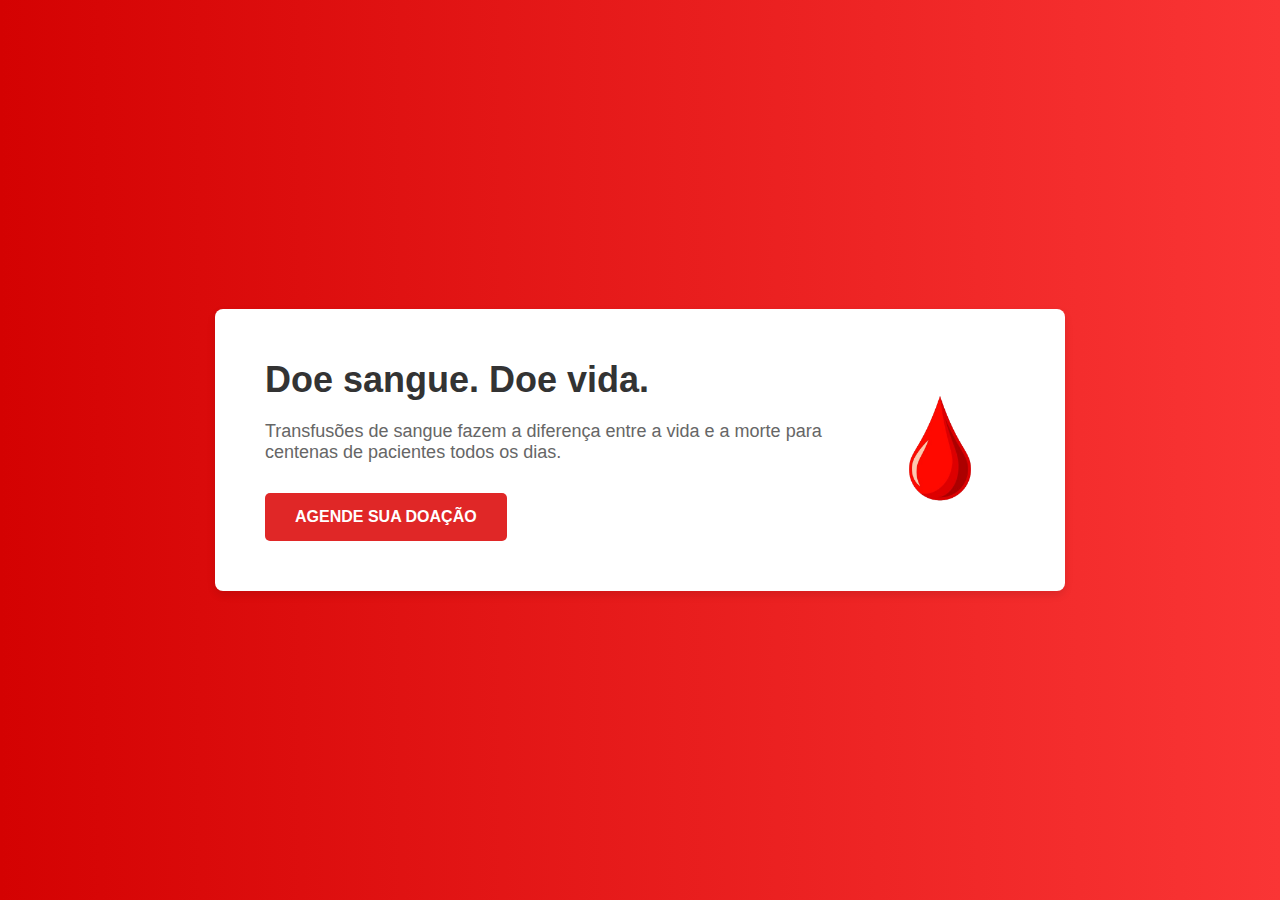
<file: index.html>
<!DOCTYPE html>
<html lang="pt-BR">

<head>
    <meta charset="UTF-8">
    <meta name="viewport" content="width=device-width, initial-scale=1.0">
    <title>Colsan - Doe Sangue</title>
    <link rel="icon" type="image/x-icon" href="img/sangue.png">
    <style>
        body {
            font-family: Arial, sans-serif;
            margin: 0;
            padding: 0;
            background: rgb(255, 2, 2);
            background: linear-gradient(90deg, rgb(179, 3, 3) 0%, rgb(212, 2, 2) 0%, rgb(250, 53, 53));
            display: flex;
            justify-content: center;
            align-items: center;
            min-height: 100vh;
            flex-direction: column;
        }

        .container {
            display: flex;
            justify-content: space-between;
            align-items: center;
            padding: 50px;
            background-color: #fff;
            border-radius: 8px;
            box-shadow: 0 4px 8px rgba(0, 0, 0, 0.1);
        }

        .container img {
            width: 150px;
            height: auto;
        }

        .text {
            max-width: 600px;
        }

        .text h1 {
            color: #333;
            font-size: 36px;
            margin: 0;
            margin-bottom: 20px;
        }

        .text p {
            color: #666;
            font-size: 18px;
            margin: 0;
            margin-bottom: 30px;
        }

        .text a {
            display: inline-block;
            background-color: #e02727;
            color: #fff;
            padding: 15px 30px;
            text-decoration: none;
            font-weight: bold;
            border-radius: 5px;
        }
        
    </style>
</head>

<body>
    <div class="container">
        <div class="text">
            <h1>Doe sangue. Doe vida.</h1>
            <p>Transfusões de sangue fazem a diferença entre a vida e a morte para centenas de pacientes todos os dias.</p>
            <a href="escolha.html">AGENDE SUA DOAÇÃO</a>
        </div>
        <div class="image">
            <img src="img/sangue.png" alt="Gota de Sangue">
        </div>
    </div>
</body>

</html>
</file>
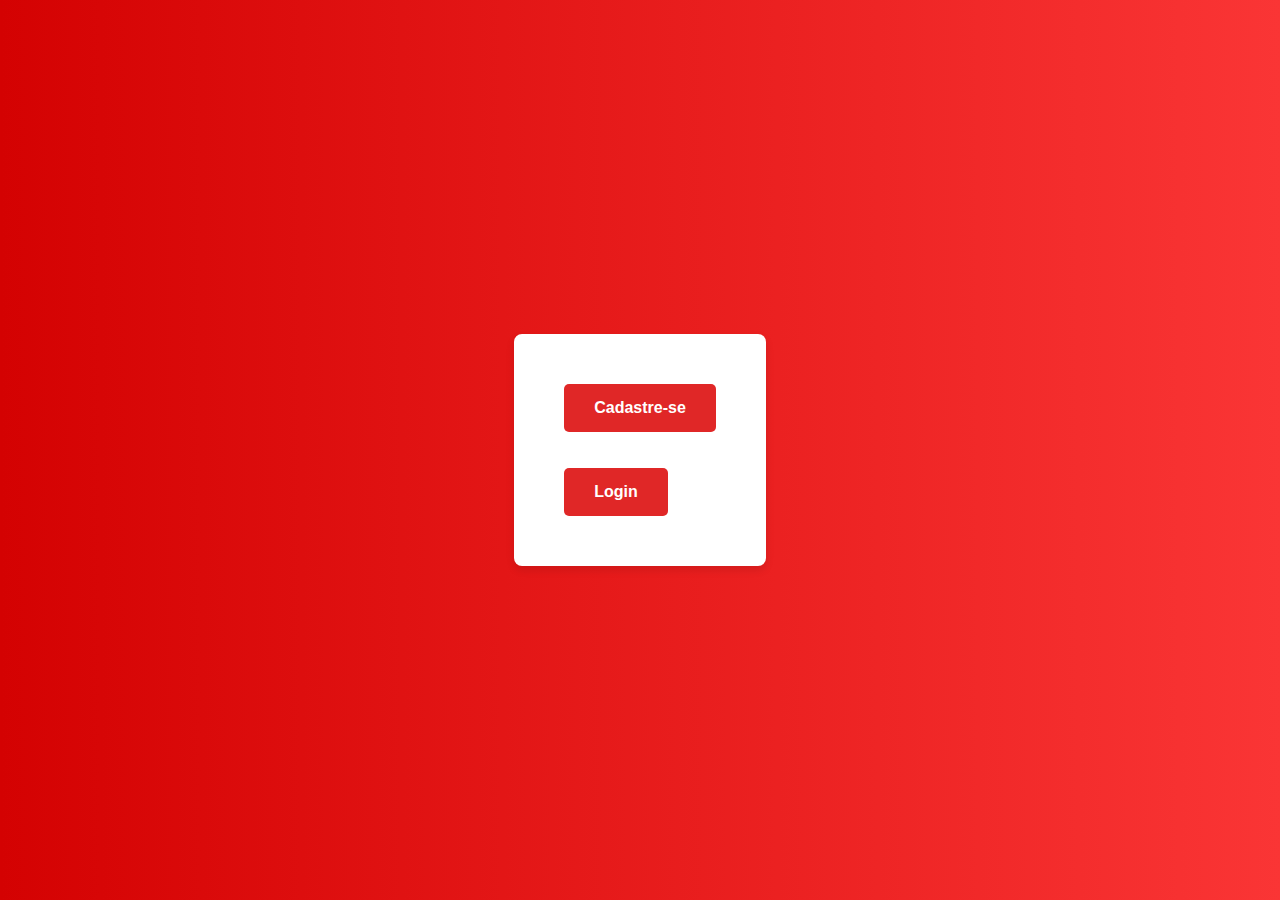
<file: escolha.html>
<!DOCTYPE html>
<html lang="pt-BR">

<head>
    <meta charset="UTF-8">
    <meta name="viewport" content="width=device-width, initial-scale=1.0">
    <title>Colsan - Doe Sangue</title>
    <link rel="icon" type="image/x-icon" href="img/sangue.png">
    <style>
        body {
            font-family: Arial, sans-serif;
            margin: 0;
            padding: 0;
            background: rgb(255, 2, 2);
            background: linear-gradient(90deg, rgb(179, 3, 3) 0%, rgb(212, 2, 2) 0%, rgb(250, 53, 53));
            display: flex;
            justify-content: center;
            align-items: center;
            min-height: 100vh;
            flex-direction: column;
        }

        .container {
            display: flex;
            justify-content: space-between;
            align-items: center;
            padding: 50px;
            background-color: #fff;
            border-radius: 8px;
            box-shadow: 0 4px 8px rgba(0, 0, 0, 0.1);
        }

        .container img {
            width: 150px;
            height: auto;
        }

        .text {
            max-width: 600px;
        }

        .text h1 {
            color: #333;
            font-size: 36px;
            margin: 0;
            margin-bottom: 20px;
        }

        .text p {
            color: #666;
            font-size: 18px;
            margin: 0;
            margin-bottom: 30px;
        }

        .text a {
            display: inline-block;
            background-color: #e02727;
            color: #fff;
            padding: 15px 30px;
            text-decoration: none;
            font-weight: bold;
            border-radius: 5px;
        }
        
    </style>
</head>

<body>
    <div class="container">
        <div class="text">
            <a href="cadastro.php">Cadastre-se</a>
            <br><br><br>
            <a href="login.php">Login</a>
        </div>
    </div>
</body>

</html>
</file>
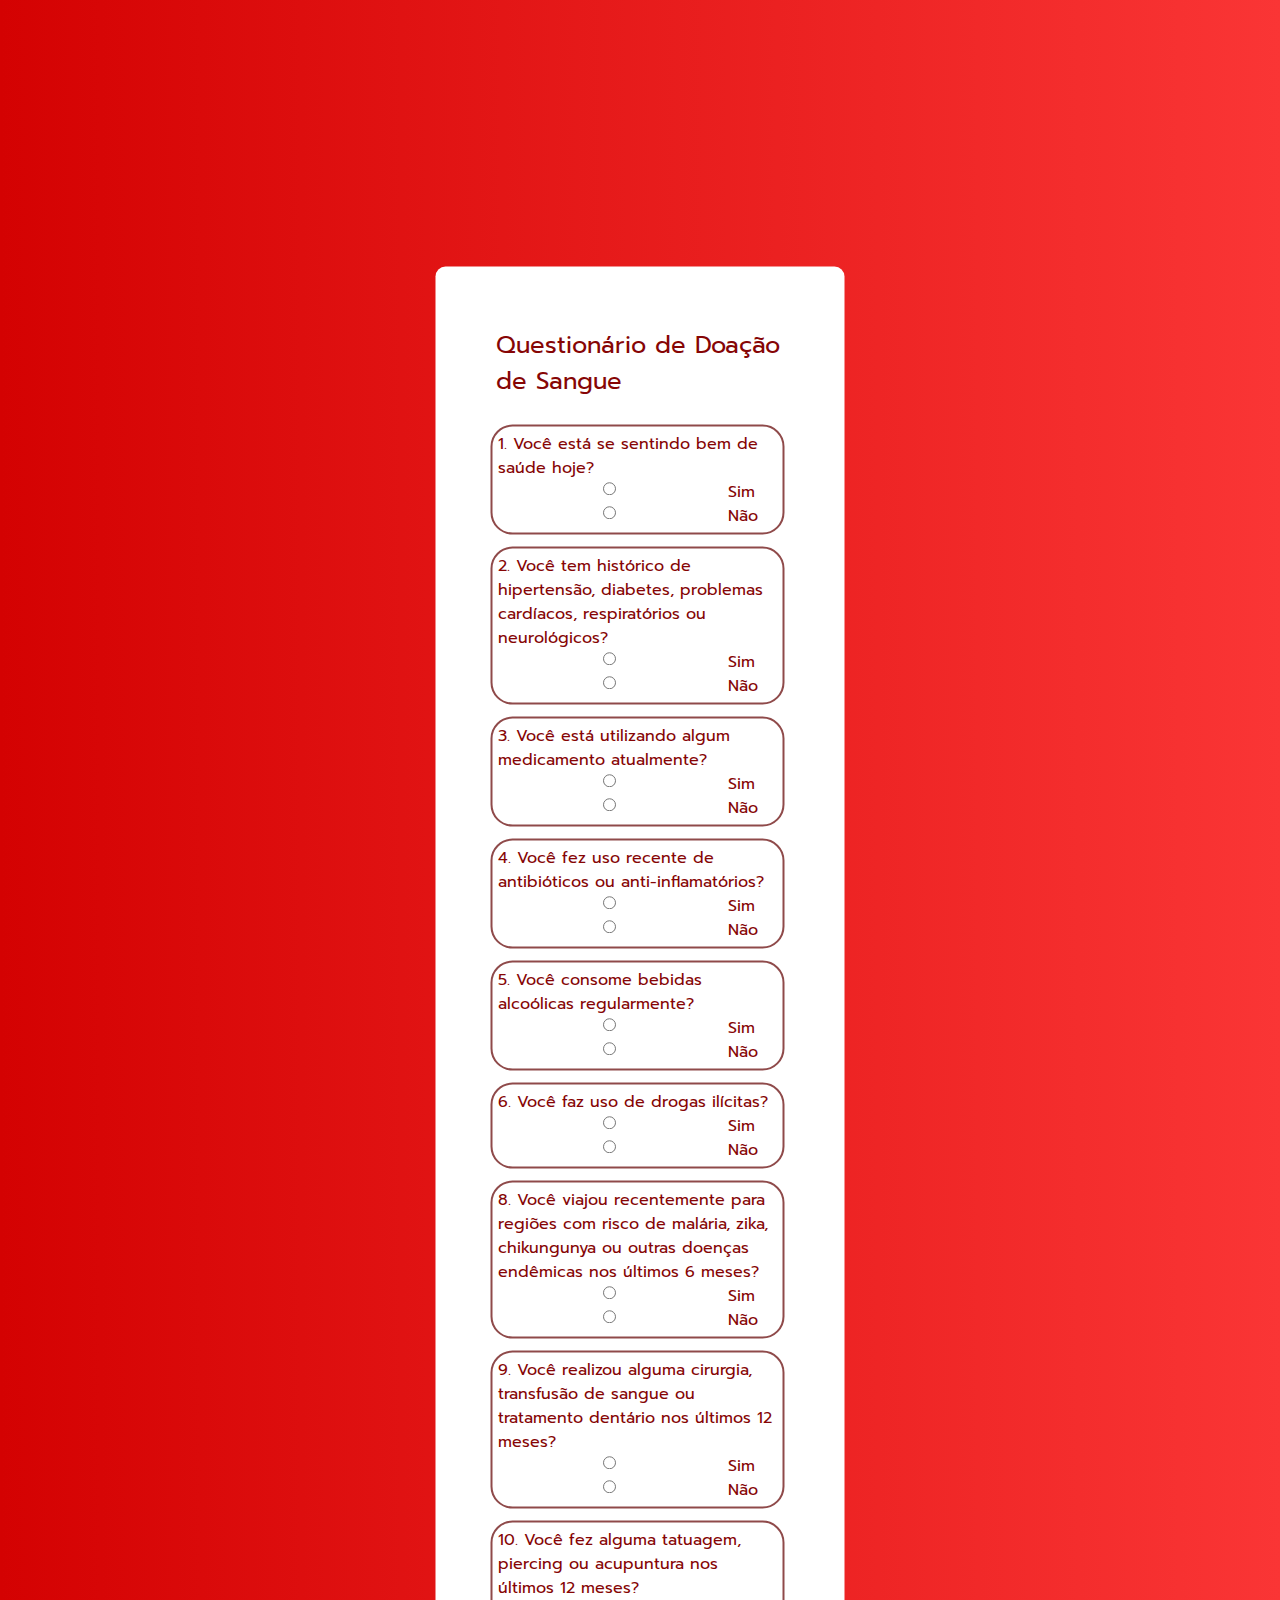
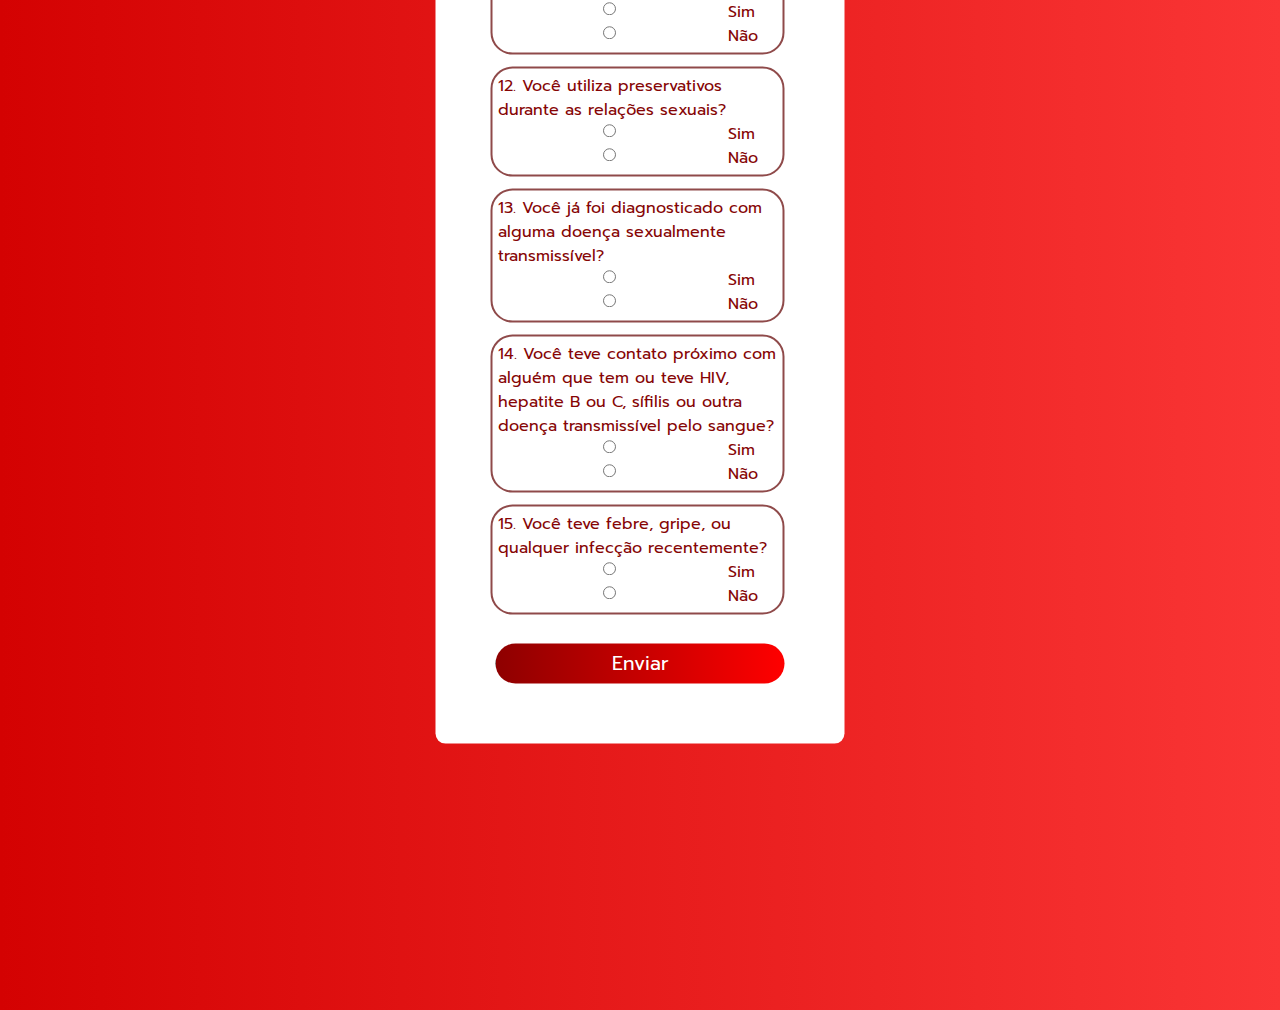
<file: questionário.html>
<!DOCTYPE html>
<html lang="pt-br">
<head>
    <meta charset="UTF-8">
    <meta name="viewport" content="width=device-width, initial-scale=1.0">
    <title>Colsan - Questionário</title>
    <link rel="icon" type="image/x-icon" href="img/sangue.png">
    <link rel="stylesheet" href="Style questionário.css">
    <script>
        function validarFormulario(event) {
            event.preventDefault(); // Evita o envio imediato do formulário

            const respostas = document.querySelectorAll('input[type="radio"]:checked');
            let alerta = false;

            respostas.forEach(resposta => {
                if (resposta.value === "errado") {
                    alerta = true;
                }
            });

            if (alerta) {
                alert("Não é possível agendar um horário para doar sangue.");
                document.querySelector('form').reset(); // Reinicia o formulário
                window.location.href = "index.html";
            } else {
                window.location.href = "agendamento.php"; // Redireciona para a página de agendamento
            }
        }
    </script>
</head>
<body>
    <div id="form">
        <form onsubmit="validarFormulario(event)">
            <div class="title">Questionário de Doação de Sangue</div>

            <div class="input">
                1. Você está se sentindo bem de saúde hoje? <br>
                <label><input type="radio" name="saude" value="certo"> Sim</label>
                <label><input type="radio" name="saude" value="errado"> Não</label>
            </div>

            <div class="input">
                2. Você tem histórico de hipertensão, diabetes, problemas cardíacos, respiratórios ou neurológicos? <br>
                <label><input type="radio" name="historico" value="errado"> Sim</label>
                <label><input type="radio" name="historico" value="certo"> Não</label>
            </div>

            <div class="input">
                3. Você está utilizando algum medicamento atualmente? <br>
                <label><input type="radio" name="medicamento" value="errado"> Sim</label>
                <label><input type="radio" name="medicamento" value="certo"> Não</label>
            </div>

            <div class="input">
                4. Você fez uso recente de antibióticos ou anti-inflamatórios? <br>
                <label><input type="radio" name="antibiotico" value="errado"> Sim</label>
                <label><input type="radio" name="antibiotico" value="certo"> Não</label>
            </div>

            <div class="input">
                5. Você consome bebidas alcoólicas regularmente? <br>
                <label><input type="radio" name="alcool" value="errado"> Sim</label>
                <label><input type="radio" name="alcool" value="certo"> Não</label>
            </div>

            <div class="input">
                6. Você faz uso de drogas ilícitas? <br>
                <label><input type="radio" name="drogas" value="errado"> Sim</label>
                <label><input type="radio" name="drogas" value="certo"> Não</label>
            </div>

            <div class="input">
                8. Você viajou recentemente para regiões com risco de malária, zika, chikungunya ou outras doenças endêmicas nos últimos 6 meses? <br>
                <label><input type="radio" name="viagem" value="errado"> Sim</label>
                <label><input type="radio" name="viagem" value="certo"> Não</label>
            </div>

            <div class="input">
                9. Você realizou alguma cirurgia, transfusão de sangue ou tratamento dentário nos últimos 12 meses? <br>
                <label><input type="radio" name="cirurgia" value="errado"> Sim</label>
                <label><input type="radio" name="cirurgia" value="certo"> Não</label>
            </div>

            <div class="input">
                10. Você fez alguma tatuagem, piercing ou acupuntura nos últimos 12 meses? <br>
                <label><input type="radio" name="tatuagem" value="errado"> Sim</label>
                <label><input type="radio" name="tatuagem" value="certo"> Não</label>
            </div>

            <div class="input">
                12. Você utiliza preservativos durante as relações sexuais? <br>
                <label><input type="radio" name="preservativo" value="certo"> Sim</label>
                <label><input type="radio" name="preservativo" value="errado"> Não</label>
            </div>

            <div class="input">
                13. Você já foi diagnosticado com alguma doença sexualmente transmissível? <br>
                <label><input type="radio" name="dst" value="errado"> Sim</label>
                <label><input type="radio" name="dst" value="certo"> Não</label>
            </div>

            <div class="input">
                14. Você teve contato próximo com alguém que tem ou teve HIV, hepatite B ou C, sífilis ou outra doença transmissível pelo sangue? <br>
                <label><input type="radio" name="contato" value="errado"> Sim</label>
                <label><input type="radio" name="contato" value="certo"> Não</label>
            </div>

            <div class="input">
                15. Você teve febre, gripe, ou qualquer infecção recentemente? <br>
                <label><input type="radio" name="infeccao" value="errado"> Sim</label>
                <label><input type="radio" name="infeccao" value="certo"> Não</label>
            </div>

            <div id="btn">
                <button type="submit">Enviar</button>
            </div>
        </form>
    </div>

    <script src="https://cdn.jsdelivr.net/npm/bootstrap@5.3.3/dist/js/bootstrap.bundle.min.js" integrity="sha384-YvpcrYf0tY3lHB60NNkmXc5s9fDVZLESaAA55NDzOxhy9GkcIdslK1eN7N6jIeHz" crossorigin="anonymous"></script>
</body>
</html>
</file>
<file: Style questionário.css>
@import url('https://fonts.googleapis.com/css2?family=Prompt:ital,wght@1,300&display=swap');

*{
    margin: 0;
    padding: 0;

    /* "*" abre e zera as configs de todo documento*/
}

body{

    width: 100%;
    height: 290vh;
    font-family: "Prompt", sans-serif;
    background: rgb(255, 2, 2);
    background: linear-gradient(90deg, rgb(179, 3, 3) 0%, rgb(212, 2, 2) 0%, rgb(250, 53, 53));
}

#form{
    position: relative;
    top: 50%;
    left: 50%;
    transform: translate(-50%, -50%);
    background: #ffffff;
    border-radius: 10px;
    padding: 60px;
    width: min-content;
    align-items:center;
    color: rgb(134, 5, 5);
    animation: iniciar 1.6s ease-out;
    pointer-events: all;
}

.title{
    font-size: 1.5em;
    margin-bottom: 9%;
}

.input{
    min-width: 280px;
    border-radius: 22px;
    border: 2px #8f4a4a solid;
    padding: 5px;
    margin: 0px 0px 12px -5px;
}

.input i{
    font-size: 1.1em;
    padding: 5px;
    background: -webkit-linear-gradient(90deg, rgb(36, 0, 0) 0%, rgb(142, 0, 0) 0%, rgb(255, 0, 0));
    -webkit-background-clip: text;
    -webkit-text-fill-color: transparent;
}

.input input{
    width: 80%;
    border: none;
    outline: none;
    font-family: "Prompt", sans-serif;
    transform: translateY(-10%);
    color: #8f4a4a;
    font-size: 17px;
}

#btn{
    margin-top: 10%;
    width: 100%;
    text-align: center;
}

#btn button{
    font-family: "Prompt";
    background: linear-gradient(90deg, rgb(36, 0, 0) 0%, rgb(142, 0, 0) 0%, rgb(255, 0, 0));
    width: 100%;
    height: 40px;
    border: none;
    font-size: 1.2em;
    color: #ffffff;
    border-radius: 20px;
    outline: none;
    cursor: pointer;
}

#btn button:hover{
    background: linear-gradient(90deg, rgb(107, 21, 21) 0%, rgb(202, 46, 46) 0%, rgb(255, 106, 106));
}

@keyframes iniciar{
    0%{
        top: -20%;
        opacity: 0;
        pointer-events: none;
    }
    100%{
        top: 50%;
        opacity: 100%;
        pointer-events: all;
    }
}
</file>
